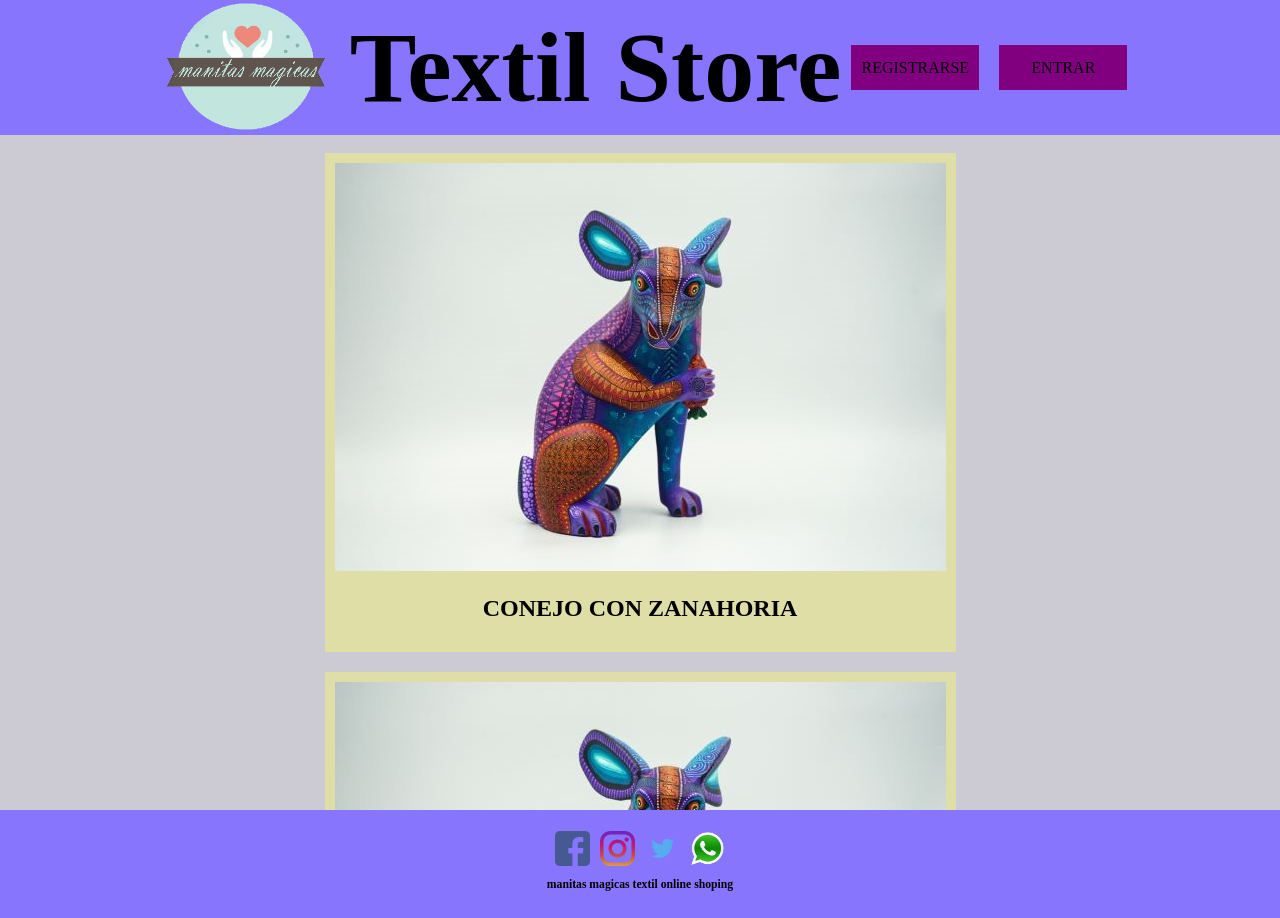
<file: index.html>
<!DOCTYPE html>
<html lang="en" dir="ltr">
  <head>

    <meta charset="utf-8">
    <meta name="viewport" content="width=device-width, initial-scale=1">
    <link rel="stylesheet" href="css/master.css">
    <link rel="stylesheet" href="css/productos.css">
    <link rel="stylesheet" href="css/index.css">
    <title>manitas magicas</title>


  </head>

  <body>
    <header>
      <div class="logo">
        <a href="index.html">  <img id="logo"src="imagenes/logo.png" alt=""> </a>
      </div>

      <h1 class="title">Textil Store</h1>

      <div class="nav">
        <div class="cuenta">
          <a class="cuenta" href="registrer.html">REGISTRARSE</a>
        </div>

        <div class="cuenta">
          <a class="cuenta" href="user.html">ENTRAR</a>
        </div>
      </div>
    </header>


    <main>
      <iframe src="productos.html" width="" height=""></iframe>
    </main>

    <footer>
      <div class="social">
        <img class="social-icon" src="imagenes/facebook.png" alt="">
        <img class="social-icon" src="imagenes/instagram.png" alt="">
        <img class="social-icon" src="imagenes/twitter.png" alt="">
        <img class="social-icon" src="imagenes/whatsapp.png" alt="">
      </div>

      <div class="text-fot">
        <h3>manitas magicas textil online shoping</h3>
      </div>
    </footer>

  </body>
</html>
</file>
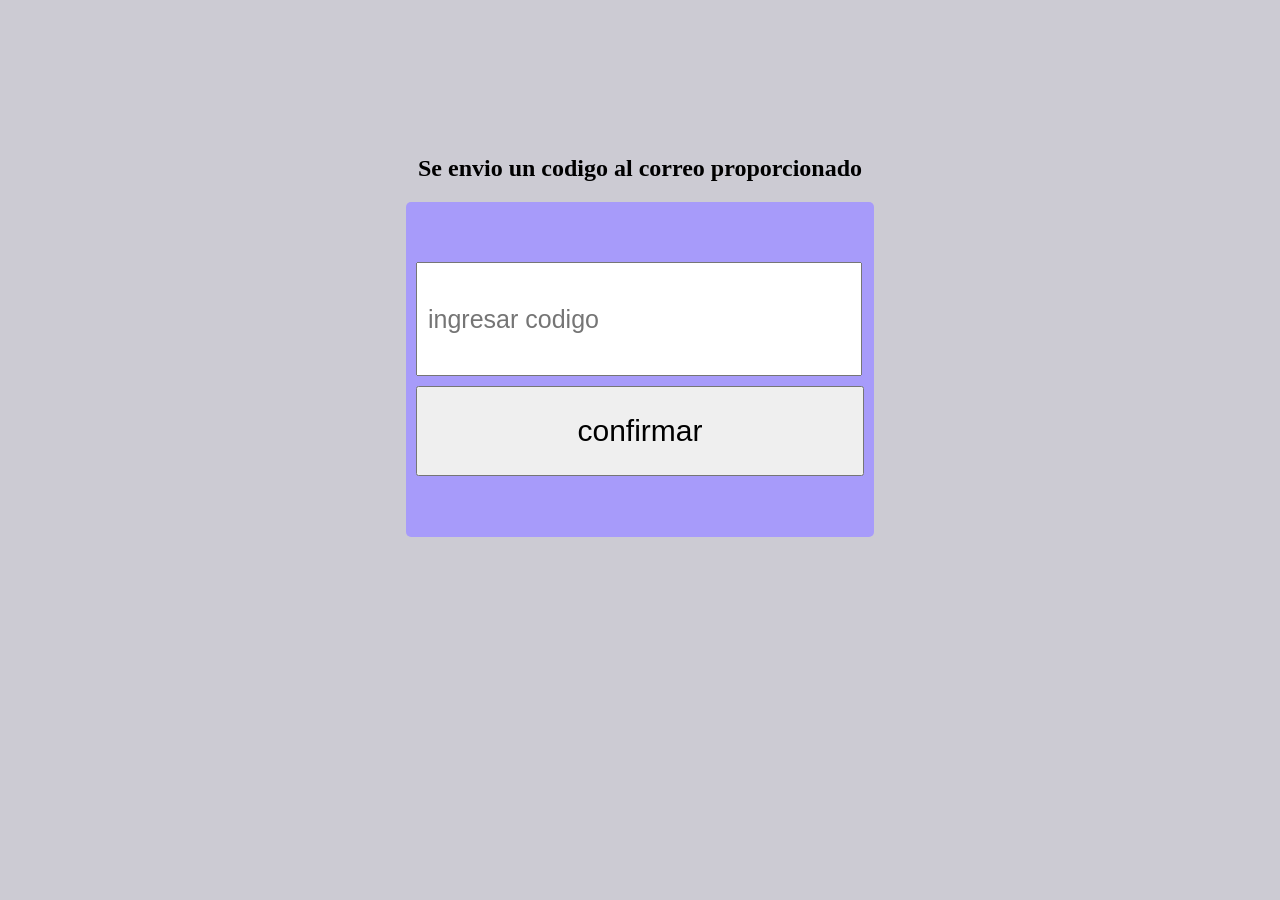
<file: confirm.html>
<!DOCTYPE html>
<html lang="en" dir="ltr">
  <head>
    <meta charset="utf-8">
    <meta name="viewport" content="width=device-width, initial-scale=1">
    <link rel="stylesheet" href="css/confirmacion.css">
    <title>registrer</title>
  </head>
  <body>

    <main>
      <h2>Se envio un codigo al correo proporcionado</h2>

      <form class="" action="index.html" method="post">
        <input type="text" name="" placeholder="ingresar codigo">
        <button type="button" name="button"> <a href="index.html">confirmar</a> </button>
      </form>
    </main>

  </body>
</html>
</file>
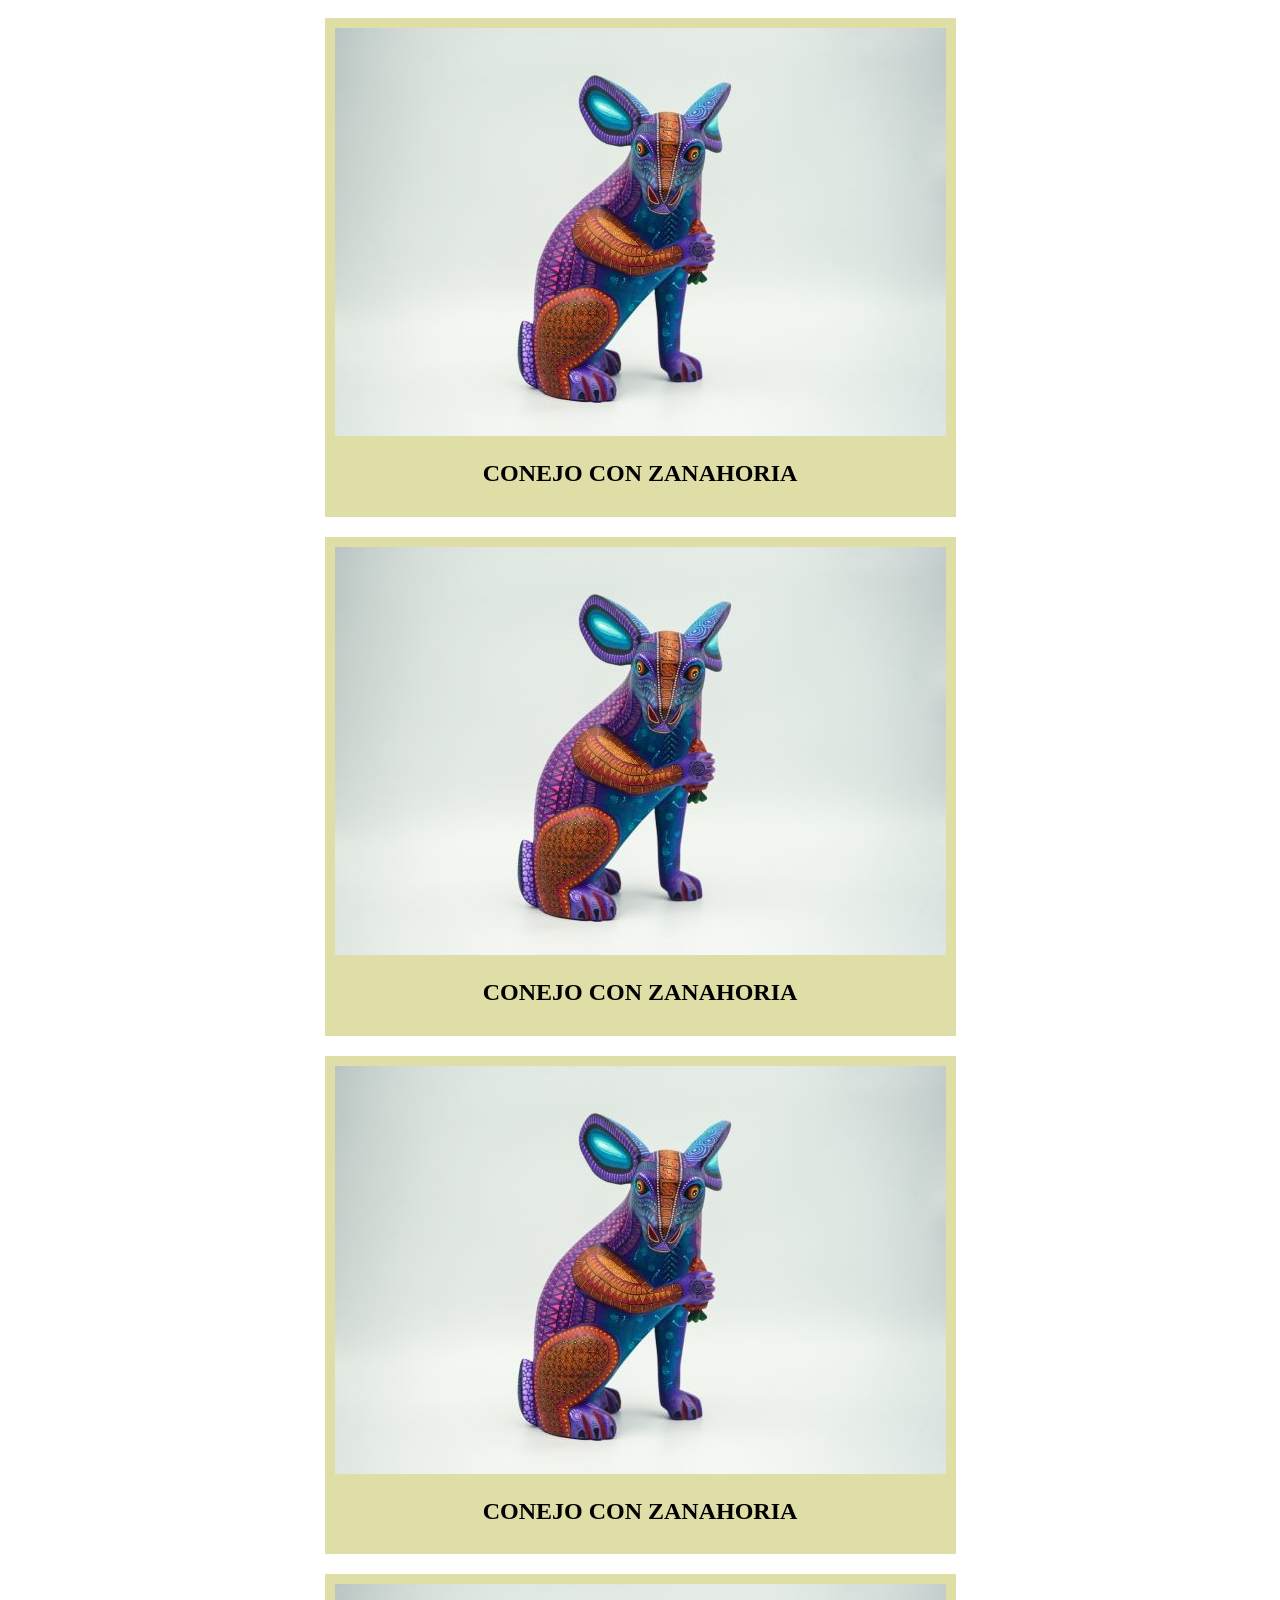
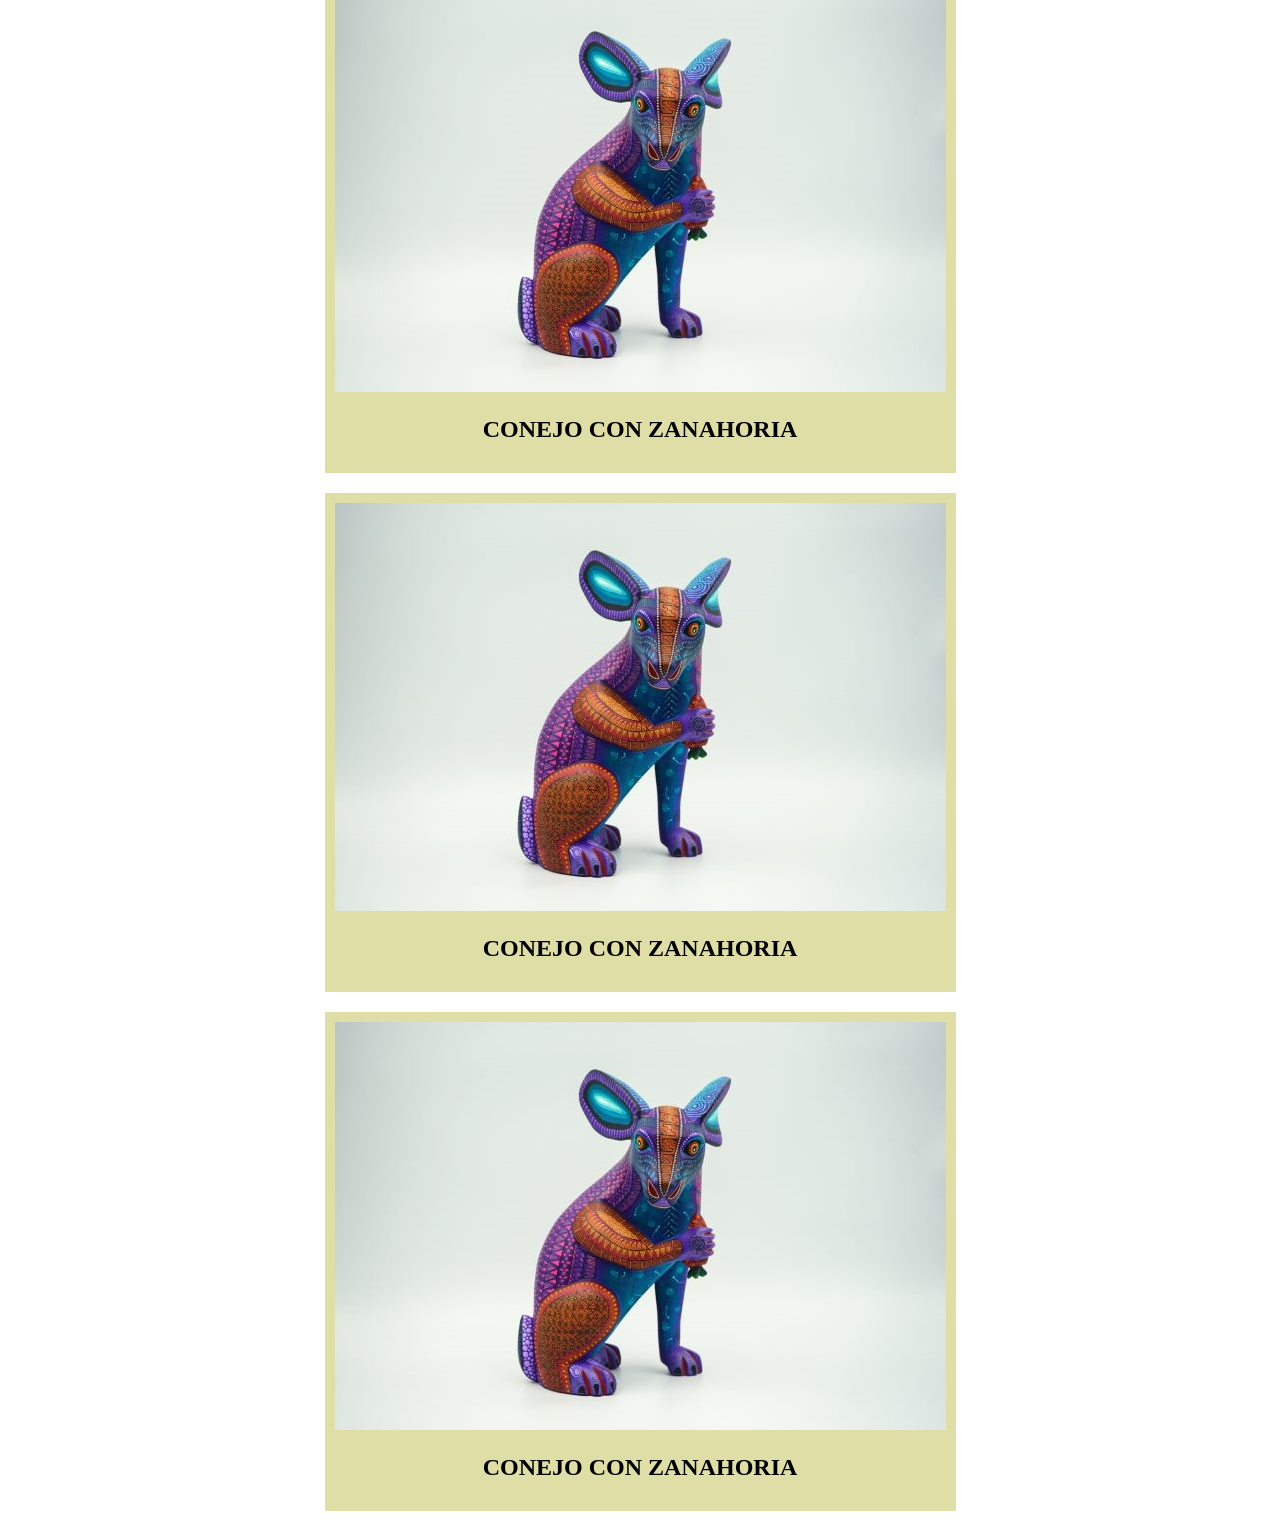
<file: productos.html>
<!DOCTYPE html>
<html lang="en" dir="ltr">
  <head>
    <meta charset="utf-8">
    <meta name="viewport" content="width=device-width, initial-scale=1">
    <link rel="stylesheet" href="css/prueva.css">
    <title>productos</title>
  </head>
  <body>

    <header>

    </header>

    <main>
      <div id="listado" >

        <section id="visual" class="visual">
          <input type="image" src="imagenes/product-01.jpg" onclick="mostrar();">
          <div class="mostrar">
            <h1>CONEJO CON ZANAHORIA</h1>
          </div>
        </section>

        <section id="visual" class="visual">
          <input type="image" src="imagenes/product-01.jpg" onclick="mostrar();">
          <div class="mostrar">
            <h1>CONEJO CON ZANAHORIA</h1>
          </div>
        </section>

        <section id="visual" class="visual">
          <input type="image" src="imagenes/product-01.jpg" onclick="mostrar();">
          <div class="mostrar">
            <h1>CONEJO CON ZANAHORIA</h1>
          </div>
        </section>

        <section id="visual" class="visual">
          <input type="image" src="imagenes/product-01.jpg" onclick="mostrar();">
          <div class="mostrar">
            <h1>CONEJO CON ZANAHORIA</h1>
          </div>
        </section>

        <section id="visual" class="visual">
          <input type="image" src="imagenes/product-01.jpg" onclick="mostrar();">
          <div class="mostrar">
            <h1>CONEJO CON ZANAHORIA</h1>
          </div>
        </section>

        <section id="visual" class="visual">
          <input type="image" src="imagenes/product-01.jpg" onclick="mostrar();">
          <div class="mostrar">
            <h1>CONEJO CON ZANAHORIA</h1>
          </div>
        </section>
      </div>

      <div class="producto">
        <section id="muestra" class="muestra">
          <div class="cerrar">
            <input class="x" type="button" value="x" onclick="cerrar();">
          </div>

          <div class="descripcion">
            <img class="" src="imagenes/product-01.jpg" alt="">

            <div class="texto">
              <h1>CONEJO CON ZANAHORIA</h1>
              <h2>Material: Madera de copal y pintura acrilica</h2>
              <h2>Dimenciones: 20x15x7 cm</h2>
              <h2>Precio: $9500</h2>
              <button type="button" name="button"> <a href="pago.html">comprar</a> </button>
            </div>
          </div>
        </section>
      </div>
    </main>

    <footer></footer>









        <!-- <div class="product">
          <div class="box-product">
            <img src="imagenes/product-02.jpg" alt="">
            <div class="">
              <h1>COYOTE AHULLANDO</h1>
            </div>
          </div>

          <div class="description">
            <div class="spec">
              <h2>Materiales: Madera de copal y pintura acrilica</h2>
              <h2>Dimenciones: 10x10x5 cm</h2>
              <h2>Precio: $1700</h2>
            </div>

                          <button type="button" name="button">comprar</button>
          </div>
        </div>

        <div class="product">
          <div class="box-product">
            <img src="imagenes/product-03.jpg" alt="">
            <div class="">
              <h1>HONGUITOS</h1>
            </div>
          </div>

          <div class="description">
            <div class="spec">
              <h2>Materiales: Madera de copal y pintura acrilica</h2>
              <h2>Dimenciones: 8x5x5 cm</h2>
              <h2>Precio: $850</h2>
            </div>

                          <button type="button" name="button">comprar</button>
          </div>
        </div>

        <div class="product">
          <div class="box-product">
            <img src="imagenes/product-04.jpg" alt="">
            <div class="productname">
              <h1>COLORIDO JAGUAR</h1>
            </div>
          </div>

          <div class="description">
            <div class="spec">
              <h2>Materiales: Madera de copal y pintura acrilica</h2>
              <h2>Dimenciones: 22x15x10 cm</h2>
              <h2>Precio: $8500</h2>
            </div>

                          <button type="button" name="button">comprar</button>
          </div>
        </div>

        <div class="product">
          <div class="box-product">
            <img src="imagenes/product-05.jpg" alt="">
            <div class="">
              <h1>ARMADILLO A LA ESPECTATIVA</h1>
            </div>
          </div>

          <div class="description">
            <div class="spec">
              <h2>Materiales: Madera de copal y pintura acrilica</h2>
              <h2>Dimenciones: 10x12x5 cm</h2>
              <h2>Precio:$7500</h2>
            </div>

                          <button type="button" name="button">comprar</button>
          </div>
        </div>

        <div class="product">
          <div class="box-product">
            <img src="imagenes/product-06.jpg" alt="">
            <div class="">
              <h1>CORAZON COLLAR</h1>
            </div>
          </div>

          <div class="description">
            <div class="spec">
              <h2>Materiales: Madera de copal y pintira acrilica</h2>
              <h2>talla: unitalla</h2>
              <h2>Precio: $420</h2>
            </div>

                          <button type="button" name="button">comprar</button>
          </div>
        </div>

        <div class="product">
          <div class="box-product">
            <img src="imagenes/product-07.jpg" alt="">
            <div class="">
              <h1>ARETES CORAZON</h1>
            </div>
          </div>

          <div class="description">
            <div class="spec">
              <h2>Materiales: Madera de copal, oro laminado y pintura acrilica</h2>
              <h2>Dimenciones: 3x4 cm</h2>
              <h2>Precio: $250</h2>
            </div>

                          <button type="button" name="button">comprar</button>
          </div>
        </div>

        <div class="product">
          <div class="box-product">
            <img src="imagenes/product-08.jpg" alt="">
            <div class="">
              <h1>ELEFANTE</h1>
            </div>
          </div>

          <div class="description">
            <div class="spec">
              <h2>Materiales: Madera de copal y pintura acrilica</h2>
              <h2>Dimenciones: 12x9x7 cm</h2>
              <h2>Precio: $2800</h2>
            </div>

                          <button type="button" name="button">comprar</button>
          </div>
        </div> -->

    <script type="text/javascript" src="js/productos.js">
    </script>

  </body>
</html>
</file>
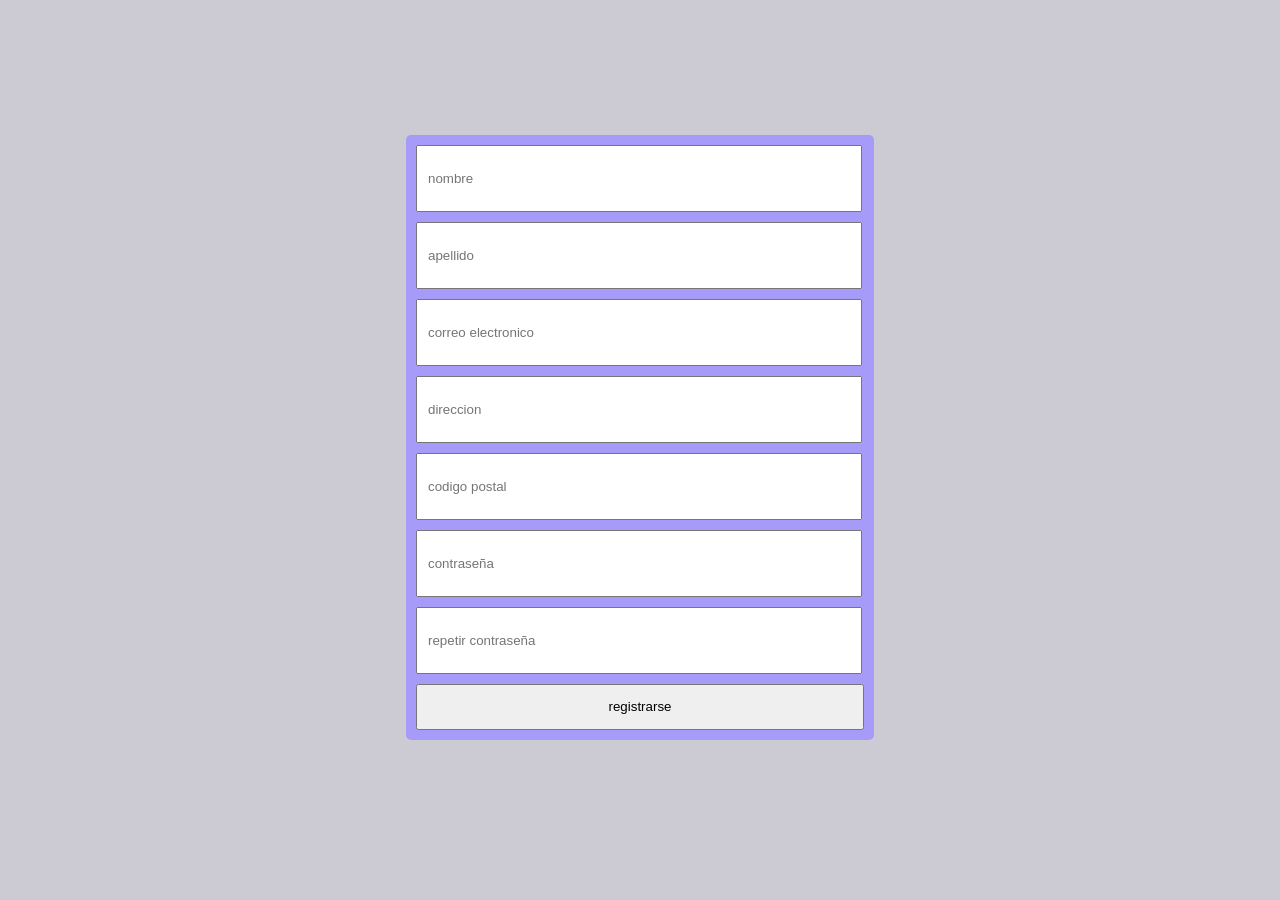
<file: registrer.html>
<!DOCTYPE html>
<html lang="en" dir="ltr">
  <head>
    <meta charset="utf-8">
    <meta name="viewport" content="width=device-width, initial-scale=1">
    <link rel="stylesheet" href="css/registro.css">
    <title>registro</title>
  </head>
  <body>

    <main class="">
      <form class="" action="index.html" method="post">
        <input type="text" name="nombre" placeholder="nombre">
        <input type="text" name="apellido" placeholder="apellido">
        <input type="text" name="correoelectronico" placeholder="correo electronico">
        <input type="text" name="direccion" placeholder="direccion">
        <input type="text" name="codigo postal" placeholder="codigo postal">
        <input type="password" name="password" placeholder="contraseña">
        <input type="password" name="password" placeholder="repetir contraseña">
        <button type="button" name="button"> <a href="confirm.html">registrarse</a> </button>
      </form>
    </main>

  </body>
</html>
</file>
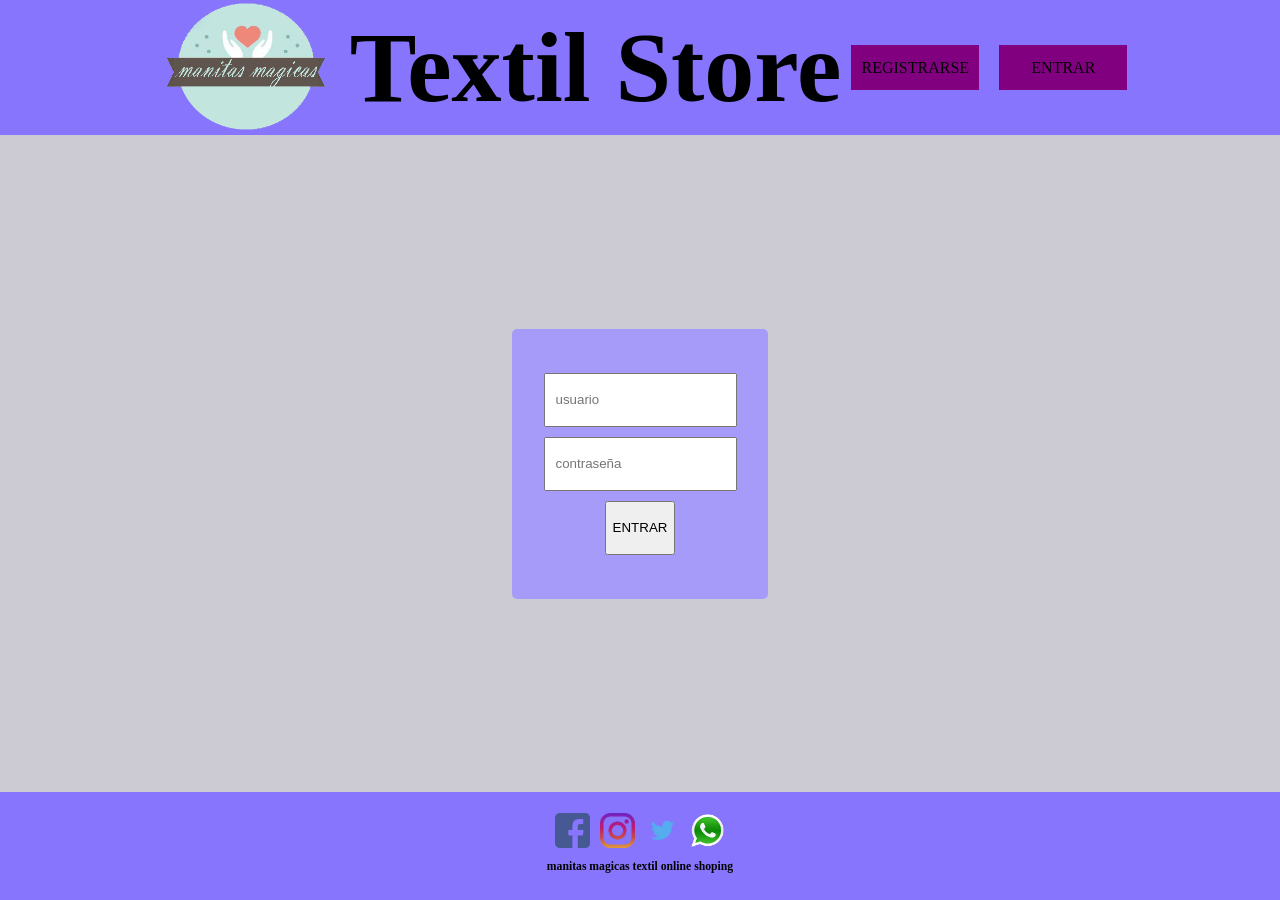
<file: user.html>
<!DOCTYPE html>
<html lang="en" dir="ltr">
  <head>
    <meta charset="utf-8">
    <meta name="viewport" content="width=device-width, initial-scale=1">
    <link rel="stylesheet" href="css/user.css">
    <link rel="stylesheet" href="css/master.css">
    <title>iniciar secion</title>
  </head>
  <body>
    <header>
      <div class="logo">
        <a href="index.html">  <img id="logo"src="imagenes/logo.png" alt=""> </a>
      </div>

      <h1 class="title">Textil Store</h1>

      <div class="nav">
        <div class="cuenta">
          <a class="cuenta" href="registrer.html">REGISTRARSE</a>
        </div>

        <div class="cuenta">
          <a class="cuenta" href="user.html">ENTRAR</a>
      </div>
    </header>

    <main>
      <form class="" action="index.html" method="post">
        <input type="text" name="user" placeholder="usuario">
        <input type="password" name="password" placeholder="contraseña">
        <button type="button" name="button"> <a href="index.html">ENTRAR</a> </button>
      </form>
    </main>

    <footer>
      <div class="social">
        <img class="social-icon" src="imagenes/facebook.png" alt="">
        <img class="social-icon" src="imagenes/instagram.png" alt="">
        <img class="social-icon" src="imagenes/twitter.png" alt="">
        <img class="social-icon" src="imagenes/whatsapp.png" alt="">
      </div>

      <div class="text-fot">
        <h3>manitas magicas textil online shoping</h3>
      </div>
    </footer>
  </body>
</html>
</file>
<file: css/master.css>
*{
  display:flex;
  box-sizing: border-box;
  justify-content: center;
  align-items: center;
  align-content: center;
}

head{
  display: none;
}

html,body{
  margin:0px;
}

body{
    background-color: #cccbd3;
    flex-direction: column;
}

header{
  background-color:#8775fd;
  height: 15vh;
  width: 100vw;
  margin-top: 0;
}

.logo{
  margin: 2.5vh;
}

#logo{
  width: 18vh;
  height: 15vh;
}

.title{
  font-size: 100px;
  font-family: cursive;
}

.cuenta{
  height: 5vh;
  width: 10vw;
  background-color: purple;
  color: black;
  margin: 10px;
}

a{
  text-decoration: none;
  color: black;
}

footer{
  background-color:#8775fd;
  height: 12vh;
  width: 100vw;
  flex-direction: column;
}

.social-icon{
  height: 35px;
  width: 35px;
  margin: 5px;
  margin-bottom: 0px;
}

.text-fot{
  font-size: 10px;
  font-family: cursive;
}

@media (max-width: 640px){
  header{
    height: 20vh;
  }
  .title{
    font-family: nones;
    font-size: 50px;
  }

  #logo{
    height: 10vh;
    width: 10vh;
  }

  .nav{
    flex-direction: column;
  }

  .cuenta{
    width: 30vw;
  }
}
</file>
<file: css/productos.css>
.product-list{
  flex-direction: column;
  flex-flow: wrap;
  width: 100vw;
}

.product{
  flex-direction: column;
  height: 50vh;
  width: 40vw;
  margin: 20px;
  background-color: #c1aed3;
}

.box-product{
  flex-direction: column;
}

.description{
  display: none;
}

img{
  height: 40vh;
  width: 35vw;
  transition: ;
}


h1{
  font-size: 30px;
}

.more{
  height: 30px;
  width: 30px;
}

#vector{
    height: 40vh;
    width: 25vw;
    transition: ;
}

#vector:active

button{
  height: 10vh;
  width: 15vw;
  font-size: 30px;
  background-color: #c88ba2;
  transition: background-color .1s;
}

button:hover{
  background-color: pink;
}

button:active{
  background-color: green;
}
</file>
<file: css/index.css>
iframe{
  height: 75vh;
  width: 98vw;
  border: none;
}
</file>
<file: css/confirmacion.css>
head{
  display: none;
}

body{
  background-color: #cccbd3;
}

main{
  display: flex;
  justify-content: center;
  align-items: center;
  margin-top: 15vh;
  flex-direction: column;
}

form{
  display: flex;
  flex-direction: column;
  justify-content: center;
  height: 35vh;
  width: 35vw;
  padding: 10px;
  background-color: #a79bfa;
  border-radius: 5px;
}

input{
  height: 10vh;
  width: 33vw;
  padding: 10px;
  margin-bottom: 10px;
  font-size: 25px;
}

button{
  align-items: center;
  height: 10vh;
}

a{
  text-decoration: none;
  color: black;
  font-size: 30px;
}

@media (max-width: 640px){
  form{
    width: 80vw;
  }

  input{
    width: 77vw;
  }
}
</file>
<file: css/prueva.css>
*{
  box-sizing: border-box;
}

main{
  display: flex;
  justify-content: center;
  align-items: center;
}

#listado{
  display: flex;
  flex-direction: column;
  flex-flow: wrap;
  justify-content: center;
  align-items: center;
}

section{
  background-color: #dfdea7;
}

.visual{
  display: block;
  padding: 10px;
  margin: 10px;
}

.mostrar{
  display: flex;
  justify-content: center;
}

.muestra{
  display: none;
  flex-direction: column;
}

.ver{
  height: 40px;
  width: 40px;
  margin-top: 30px;
  margin-left: 260px;
}

.descripcion{
  display: flex;
  justify-content: center;
  background-color: #dfdea7;
  margin-bottom: 20px;
  margin-left: 20px;
  margin-right: 20px
}

.texto{
  margin-left: 30px;
  font-size: 20px;
}

.cerrar{
  display: flex;
  justify-content: flex-end;
}

.x{
  height: 40px;
  width: 40px;
}

button{
  height: 70px;
  width: 150px;
  font-size: 20px;
}

@media (max-width: 640px){
  .descripcion{
    flex-direction: column;
    width: 90vw;
  }

  img{
    height: 35vh;
  }

  .visual{
    width: 90vw;
  }

  input{
    width: 87vw;
  }
}
</file>
<file: css/registro.css>
head{
  display: none;
}

body{
  background-color: #cccbd3;
}

main{
  display: flex;
  justify-content: center;
  margin-top: 15vh;
}

form{
  display: flex;
  flex-direction: column;
  height: 65vh;
  width: 35vw;
  padding: 10px;
  background-color: #a79bfa;
  border-radius: 5px;
}

input{
  height: 10vh;
  width: 33vw;
  padding: 10px;
  margin-bottom: 10px;
}

button{
  align-items: center;
  height: 10vh;
}

a{
  text-decoration: none;
  color: black;
}

@media (max-width: 640px){
  form{
    width: 80vw;
  }

  input{
    width: 77vw;
  }
}
</file>
<file: css/user.css>
body{
  background-color: #cccbd3;
}

main{
  display: flex;
  justify-content: center;
  height: 73vh;
}

form{
  display: flex;
  flex-direction: column;
  height: 30vh;
  width: 20vw;
  padding: 10px;
  background-color: #a79bfa;
  border-radius: 5px;
}

input{
  height: 6vh;
  padding: 10px;
  margin-bottom: 10px;
}

button{
  align-items: center;
  height: 6vh;
}

@media (max-width: 640px){
  form{
    width: 80vw;
  }

  input{
    width: 70vw;s
  }

  button{
    width: 30vw;
  }
}
</file>
